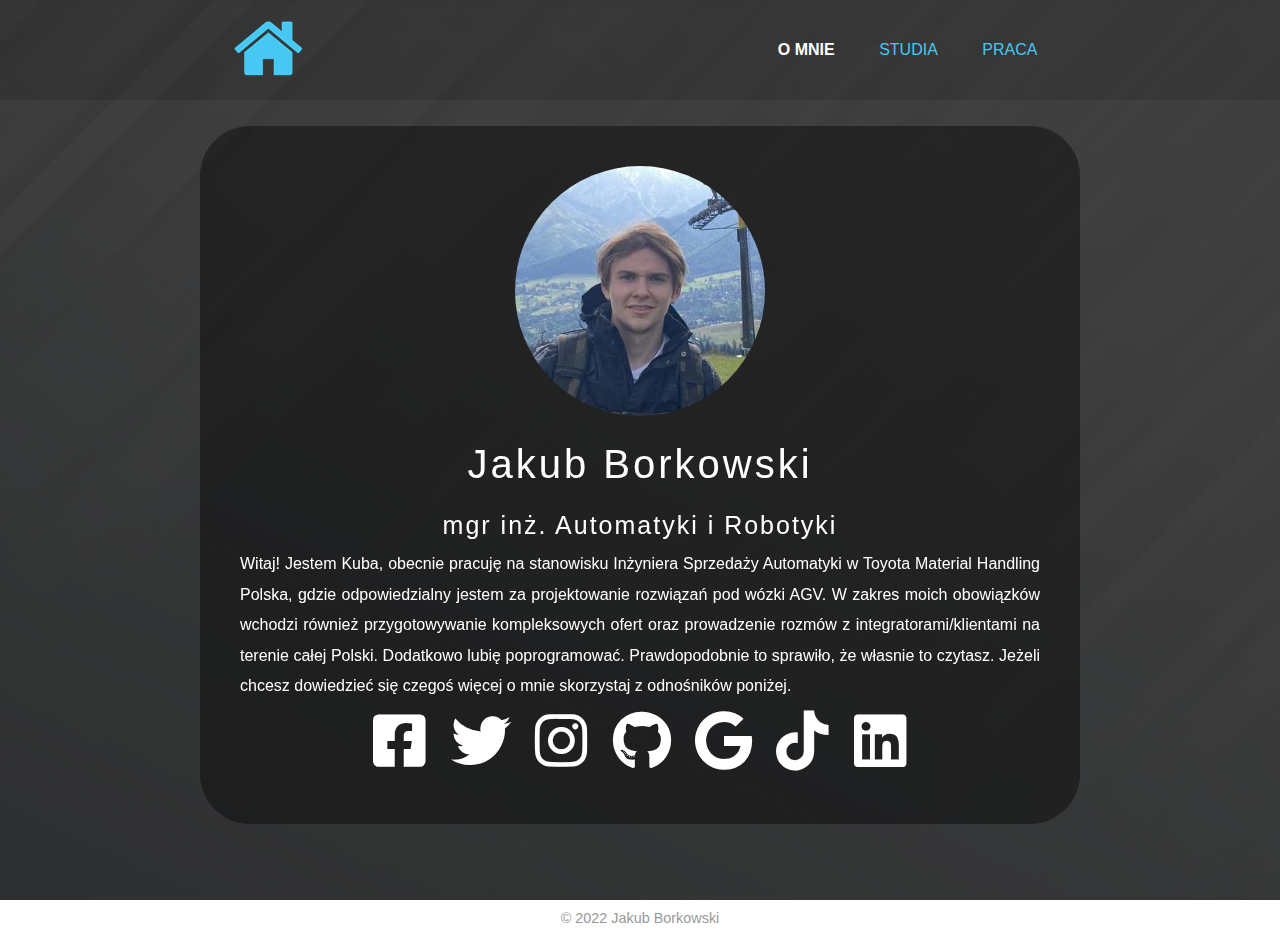
<file: index.html>
<!DOCTYPE html>
    <head>
        <title>Jakub Borkowski - Studia</title>
        <link rel="stylesheet" href="style-index.css">
        <link rel="stylesheet" href="css/all.min.css">
        <script defer src="activePage.js"></script>
        <script defer src="app.js"></script>
    </head>
    <body>
        <div class="banner">
            <div class="navbar">
                <div class = "card">
                    <a href="/index.html"><img src="logo.png"></a>
                    <a href="/index.html"><img src="logo2.png" class ="logo2" alt=""></a>
                </div>
                <ul>
                    <li><a href="/index.html">O mnie</a></li>
                    <li><a href="/studia.html">Studia</a></li>
                    <li><a href="/praca.html">Praca</a></li>
                </ul>
            </div>

            <div class="hidden">
                <div class="box">
                    <img src="profile.jpg" alt="" class="box-img">
                    <h1>Jakub Borkowski</h1>
                    <h5>mgr inż. Automatyki i Robotyki</h5>
                    <p>Witaj! Jestem Kuba, obecnie pracuję na stanowisku Inżyniera Sprzedaży Automatyki w Toyota Material Handling
                        Polska, gdzie odpowiedzialny jestem za projektowanie rozwiązań pod wózki AGV. W zakres moich
                        obowiązków wchodzi również przygotowywanie kompleksowych ofert oraz prowadzenie rozmów
                        z integratorami/klientami na terenie całej Polski.


                         Dodatkowo lubię poprogramować. Prawdopodobnie to sprawiło, że własnie to czytasz. Jeżeli chcesz dowiedzieć się czegoś więcej o mnie skorzystaj z odnośników poniżej.
                    </p>
                    <ul>
                        <li><a href="https://www.facebook.com/jakub.borkowski.319/" target="_blank"><i class="fa-brands fa-square-facebook"></i></a></li>
                        <li><a href="https://twitter.com/betonMonster" target="_blank"><i class="fa-brands fa-twitter"></i></a></li>
                        <li><a href="https://www.instagram.com/kubskozak/" target="_blank"><i class="fa-brands fa-instagram"></i></a></li>
                        <li><a href="https://github.com/JakupBorkowski" target="_blank"><i class="fa-brands fa-github"></i></a></li>
                        <li><a href="mailto:jborkowski2801@gmail.com" target="_blank"><i class="fa-brands fa-google"></i></a></li>
                        <li><a href="https://www.tiktok.com/@betonmonster" target="_blank"><i class="fa-brands fa-tiktok"></i></a></li>
                        <li><a href="https://www.linkedin.com/in/jakub-borkowski-341a45242/" target="_blank"><i class="fa-brands fa-linkedin"></i></a></li>
                    </ul>
    
    
                </div>
            </div>
            



           



        </div>
        <div class="footer">
            <p>&copy; 2022 Jakub Borkowski</p>
           </div>

    </body>
</html>
</file>
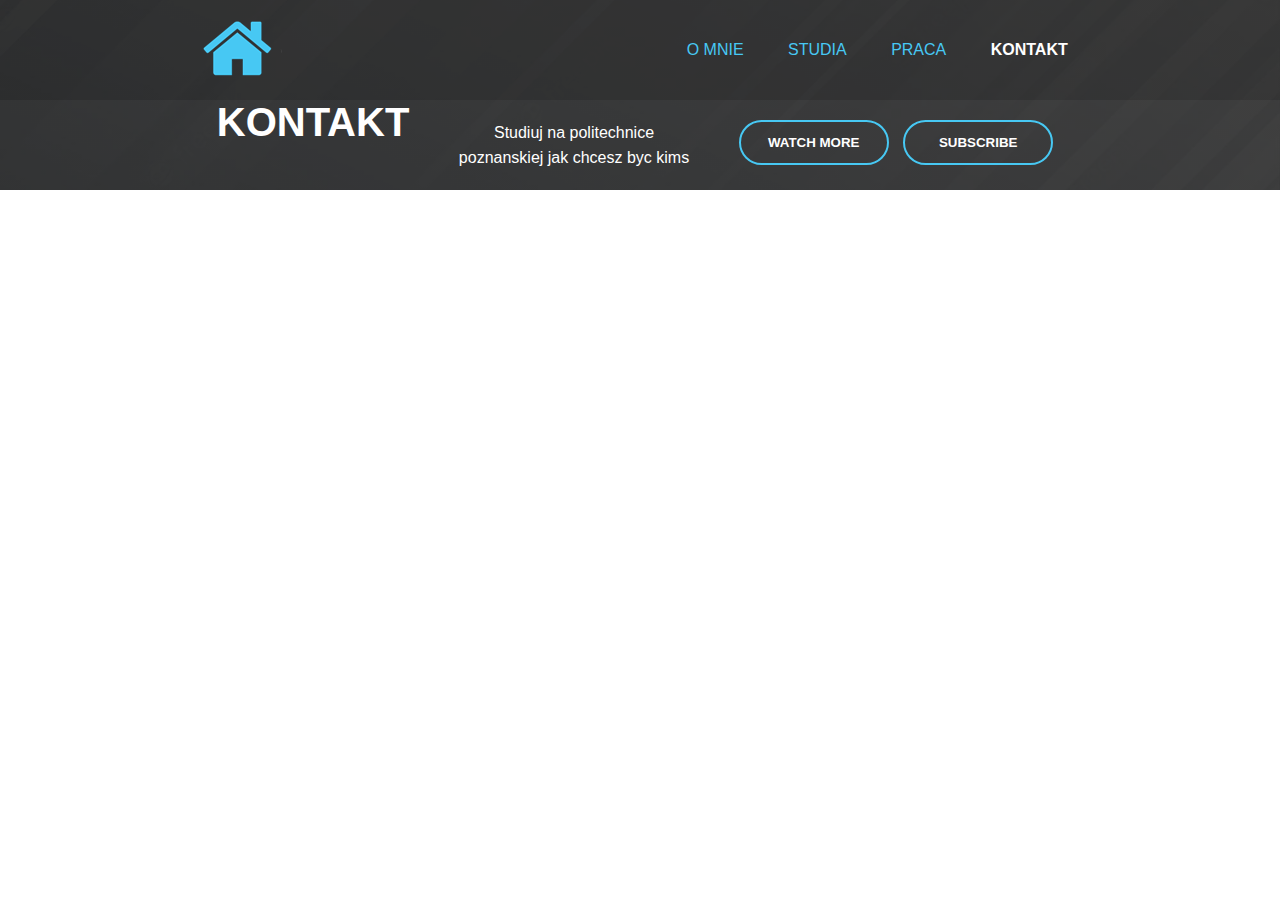
<file: kontakt.html>
<!DOCTYPE html>
    <head>
        <title>Jakub Borkowski - Kontakt</title>
        <link rel="stylesheet" href="style.css">
        <script defer src="activePage.js"></script>
    </head>
    <body>
        <div class="banner">
            <div class="navbar">
                <div class = "card">
                    <a href="/index.html"><img src="logo.png"></a>
                    <a href="/index.html"><img src="logo2.png" class ="logo2" alt=""></a>
                </div>
                <ul>
                    <li><a href="/index.html">O mnie</a></li>
                    <li><a href="/studia.html">Studia</a></li>
                    <li><a href="/praca.html">Praca</a></li>
                    <li><a href="/kontakt.html">Kontakt</a></li>
                </ul>
            </div>

            <div class="content">
                <h1>KONTAKT</h1>
                <p>Studiuj na politechnice <br>poznanskiej jak chcesz byc kims</p>
                <div>
                    <button type="button"><span></span> WATCH MORE</button>
                    <button type="button"><span></span> SUBSCRIBE</button>
                </div>
        
        
            </div>
        </div>

    </body>
</html>
</file>
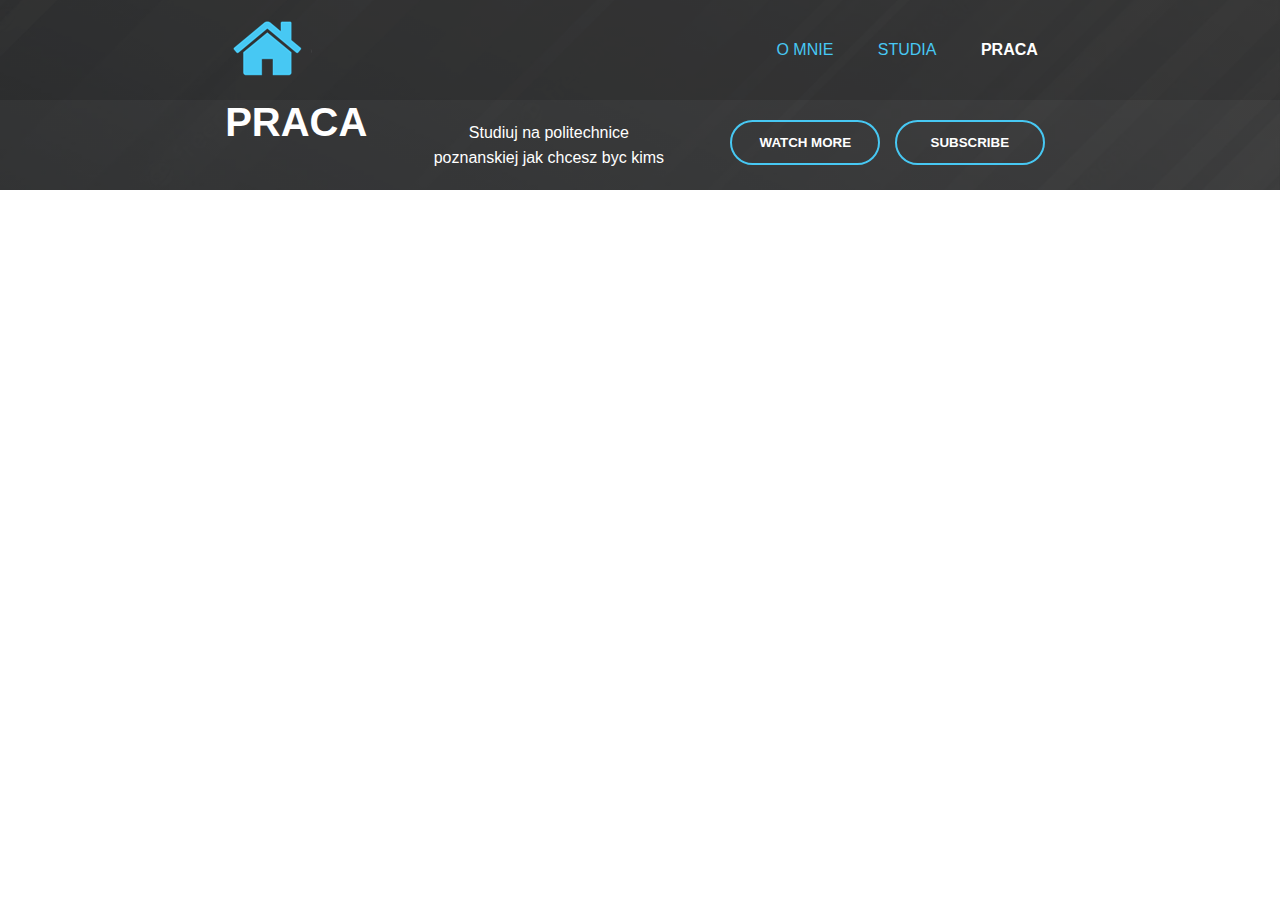
<file: praca.html>
<!DOCTYPE html>
    <head>
        <title>Jakub Borkowski - Praca</title>
        <link rel="stylesheet" href="style.css">
        <script defer src="activePage.js"></script>
    </head>
    <body>
        <div class="banner">
            <div class="navbar">
                <div class = "card">
                    <a href="/index.html"><img src="logo.png"></a>
                    <a href="/index.html"><img src="logo2.png" class ="logo2" alt=""></a>
                </div>
                <ul>
                    <li><a href="/index.html">O mnie</a></li>
                    <li><a href="/studia.html">Studia</a></li>
                    <li><a href="/praca.html">Praca</a></li>
                </ul>
            </div>

            <div class="content">
                <h1>PRACA</h1>
                <p>Studiuj na politechnice <br>poznanskiej jak chcesz byc kims</p>
                <div>
                    <button type="button"><span></span> WATCH MORE</button>
                    <button type="button"><span></span> SUBSCRIBE</button>
                </div>
        
        
            </div>
        </div>

    </body>
</html>
</file>
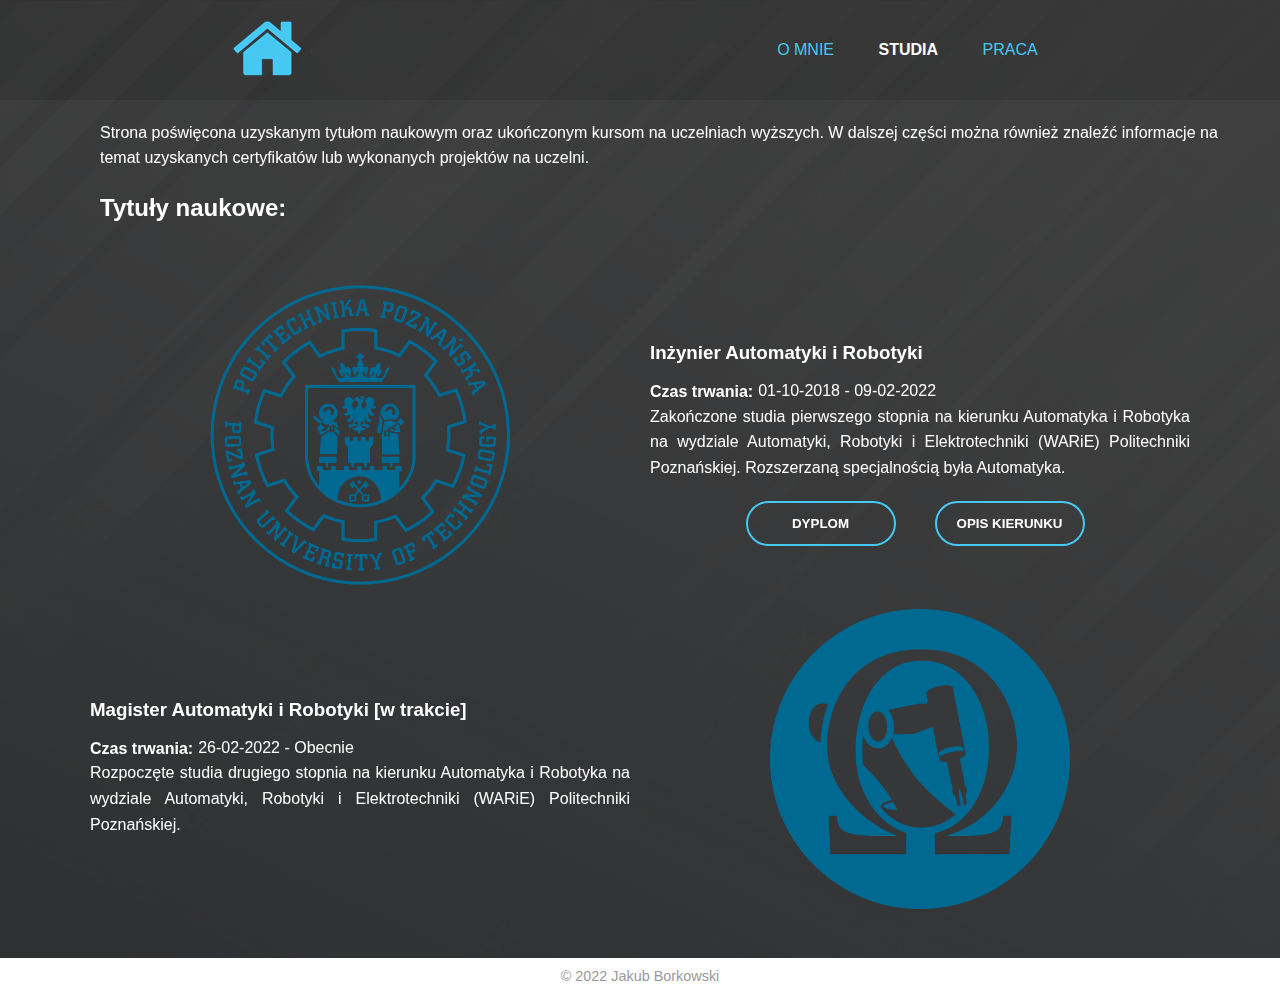
<file: studia.html>
<!DOCTYPE html>
    <head>
        <title>Jakub Borkowski - Studia</title>
        <link rel="stylesheet" href="style.css">
        <script defer src="activePage.js"></script>
        <script defer src="app.js"></script>
    </head>
    <body>
        <div class="banner">
            <div class="navbar">
                <div class = "card">
                    <a href="/index.html"><img src="logo.png"></a>
                    <a href="/index.html"><img src="logo2.png" class ="logo2" alt=""></a>
                </div>
                <ul>
                    <li><a href="/index.html">O mnie</a></li>
                    <li><a href="/studia.html">Studia</a></li>
                    <li><a href="/praca.html">Praca</a></li>
                </ul>
            </div>

            
            <div class="hidden">
                <div class="test">
                    <p>Strona poświęcona uzyskanym tytułom naukowym oraz ukończonym kursom na uczelniach wyższych. W dalszej części można również znaleźć informacje na temat uzyskanych certyfikatów lub wykonanych projektów na uczelni.</p>
                    
                </div>
            </div>
            
            <div class="hidden">
                <div class="test">
                    <h2>Tytuły naukowe:</h2>
                </div>
            </div>



            <div class="features">
                <div class="features-inner">
                    <div class="hidden">
                        <div class="featured-item">
                            <img src="pplogo2.png" alt="" class="logopp">
                        </div>
                    </div>
                    
                    <div class="hidden">
                        <div class="featured-item">
                            <h3>Inżynier Automatyki i Robotyki</h3>
                            <div class = "centered-content">
                                <h4>Czas trwania:</h4>
                                <p>01-10-2018 - 09-02-2022</p>
                            </div>
                            <p>Zakończone studia pierwszego stopnia na kierunku Automatyka 
                                i Robotyka na wydziale Automatyki, Robotyki i Elektrotechniki
                                 (WARiE) Politechniki Poznańskiej. Rozszerzaną specjalnością była Automatyka.
                            </p>
                            <div class="content">
                                <form action="https://www.put.poznan.pl/kierunek/automatyka-i-robotyka" method="get" target="_blank">
                                    <button type="submit"><span></span> DYPLOM</button>
                                </form>
                                <form action="https://www.put.poznan.pl/kierunek/automatyka-i-robotyka" method="get" target="_blank">
                                    <button type="submit"><span></span> OPIS KIERUNKU</button>
                                </form>
                            </div>
                        </div>
                    </div>
                    
                    <div class="hidden">
                        <div class="featured-item">
                            <h3>Magister Automatyki i Robotyki [w trakcie]</h3>
                            <div class = "centered-content">
                                <h4>Czas trwania:</h4>
                                <p>26-02-2022 - Obecnie</p>
                            </div>
                            <p>Rozpoczęte studia drugiego stopnia na kierunku Automatyka i Robotyka na wydziale
                                Automatyki, Robotyki i Elektrotechniki (WARiE) Politechniki Poznańskiej.
                            </p>
                        </div>
                    </div>
                    
                    <div class="hidden">
                        <div class="featured-item">
                            <img src="warielogo.png" alt="" class="logopp">
                        </div>
                    </div>
                    
                </div>
            </div>


           <div class="footer">
            <p>&copy; 2022 Jakub Borkowski</p>
           </div>




        </div>

    </body>
</html>
</file>
<file: style-index.css>
*{
    margin: 0 auto;
    padding: 0;
    font-family: sans-serif;
}

.banner{
    width: 100%;
    height: 100vh;
    background-image:linear-gradient(rgba(0,0,0,0.75),rgb(0,0,0,0.75)),url(background.jpg);
    background-size: cover;
    background-position: center;
}
.navbar{
    background-color: rgba(0,0,0,.12);
    width: 100%;
    margin: 0 auto;
    padding: 3px 0;
    display: flex;
    justify-content: space-between;
    align-items: center;
}

.test h2{
    margin: 5px 0 0 0;
}
.logo{
    cursor: pointer;
    position: relative;
}

.card{
    position: relative;
    margin: 0 auto;
    display: inline-block;
}
.logo2{
    display: none;
    position: absolute;
    top: 0;
    left: 0;
    z-index: 99;
}
.card:hover .logo2 {
    display: inline;
}


.navbar ul li{
    list-style: none;
    display:inline-block;
    margin: auto 20px;
    position: relative;
}

.navbar ul li a{
    text-decoration:none;
    color: rgba(71.4,200.4,242.9,1);
    text-transform: uppercase;
}
.navbar ul li::after{
    content: '';
    height: 3px;
    width:0%;
    background-color: rgba(71.4,200.4,242.9,1);
    position: absolute;
    left: 0;
    bottom: -10px;
    transition: 0.5s;
}

.navbar ul li:hover::after{
    width:100%;
}
.navbar ul li a:hover{
    color: white;
}

.content{
    width: 70%;
    text-align: center;
    color: white;
    transform: translateY(0%);
    
}

.content h1{
    font-size: 40px;
}

.content p{
    margin: 20px auto;
    font-weight: 100;
    line-height: 25px;
}
.test{
    display: grid;
    padding-left: 40px;
    max-width: 1120px;
    margin: 20px auto;
    font-weight: 100;
    line-height: 25px;
    color: white;
}

button{
    width: 150px;
    padding: 13px 0;
    text-align: center;
    margin: 20px 10px 0px 0px;
    border-radius:25px;
    font-weight: bold;
    border: 2px solid rgba(71.4,200.4,242.9,1);
    background: transparent;
    color: white;
    cursor: pointer;
    overflow: hidden;
    position: relative;
}

span{
    background: rgba(71.4,200.4,242.9,1);
    height: 100%;
    width: 0%;
    border-radius: 25px;
    position: absolute;
    left: 0;
    bottom: 0;
    z-index: -1;
    transition: 0.75s;
}

button:hover span{
    width: 100%;
}

button:hover {
    border: none;
}

a:is(:link,:active,:visited).active{
    color: white;
    font-size: 1rem;
    font-weight: bold;
}

.logopp{
    max-width: 300px;
}


.features{
    padding: 45px 45px;
}

.features-inner{
    max-width:1100px;
    margin: 0 auto;
    display: grid;
    grid-template-columns: repeat(auto-fit,minmax(390px,1fr));
    place-items: center;
    grid-column-gap: 20px;
    grid-row-gap: 20px;
    flex-wrap: wrap;
}

.featured-item h3{
    color: white;
    font-weight: bold;
    margin: 10px 0;
    line-height:1.6;

}
.featured-item h4{
    color: white;
    font-weight: bold;
    margin: 5px 5px 0px 0px;

}

.featured-item p{
    margin: 0;
    line-height: 1.6;
    color: white;
}

.footer{
    padding: 10px;
    background-color: white;
    text-align: center;
    color: #999;
    font-size: 0.9rem;
}

.centered-content{
    display: flex;
}


.hidden{
    opacity: 0;
    filter:blur(5px);
    transition: all 1.5s;
}
.show{
    opacity: 1;
    filter: blur(0);
}

.box{
    width: 800px;
    background-color: rgba(0,0,0,0.4);
    padding: 40px;
    border-radius: 50px;;
    text-align: center;
    margin-top: 2%;
    color: white;

    font-family: 'Century Gothic', sans-serif;
    line-height: 1.9;
}

.box-img{
    border-radius: 50%;
    width:250px;
    height:250px;
}

.box h1{
    font-size: 40px;
    letter-spacing: 3px;
    font-weight: 100;
}

.box h5{
    font-size: 25px;
    letter-spacing: 2px;
    font-weight: 100;
}

.box p{
    text-align: justify;
}

.box ul{
    margin:0;
    padding: 0;

}

.box li{
    display:inline-block;
    margin: 10px;
    list-style: none;
}

.box li a i{
    color: white;
    text-decoration: none;
    font-size: 60px;
}

.box li a i:hover{
    color: rgba(71.4,200.4,242.9,1);
}
</file>
<file: style.css>
*{
    margin: 0 auto;
    padding: 0;
    font-family: sans-serif;
}

.banner{
    width: 100%;
    height: 100%;
    background-image:linear-gradient(rgba(0,0,0,0.75),rgb(0,0,0,0.75)),url(background.jpg);
    background-size: cover;
    background-position: center;
}
.navbar{
    background-color: rgba(0,0,0,.12);
    width: 100%;
    margin: 0 auto;
    padding: 3px 0;
    display: flex;
    justify-content: space-between;
    align-items: center;
}

.test h2{
    margin: 5px 0 0 0;
}
.logo{
    cursor: pointer;
    position: relative;
}

.card{
    position: relative;
    margin: 0 auto;
    display: inline-block;
}
.logo2{
    display: none;
    position: absolute;
    top: 0;
    left: 0;
    z-index: 99;
}
.card:hover .logo2 {
    display: inline;
}


.navbar ul li{
    list-style: none;
    display:inline-block;
    margin: auto 20px;
    position: relative;
}

.navbar ul li a{
    text-decoration:none;
    color: rgba(71.4,200.4,242.9,1);
    text-transform: uppercase;
}
.navbar ul li::after{
    content: '';
    height: 3px;
    width:0%;
    background-color: rgba(71.4,200.4,242.9,1);
    position: absolute;
    left: 0;
    bottom: -10px;
    transition: 0.5s;
}

.navbar ul li:hover::after{
    width:100%;
}
.navbar ul li a:hover{
    color: white;
}

.content{
    width: 70%;
    text-align: center;
    color: white;
    transform: translateY(0%);
    display:flex;
    justify-content: center;
    
}

.content h1{
    font-size: 40px;
}

.content p{
    margin: 20px auto;
    font-weight: 100;
    line-height: 25px;
}
.test{
    display: grid;
    padding-left: 40px;
    max-width: 1120px;
    margin: 20px auto;
    font-weight: 100;
    line-height: 25px;
    color: white;
}

button{
    width: 150px;
    padding: 13px 0;
    text-align: center;
    margin: 20px 10px 0px 0px;
    border-radius:25px;
    font-weight: bold;
    border: 2px solid rgba(71.4,200.4,242.9,1);
    background: transparent;
    color: white;
    cursor: pointer;
    overflow: hidden;
    position: relative;
}

span{
    background: rgba(71.4,200.4,242.9,1);
    height: 100%;
    width: 0%;
    border-radius: 25px;
    position: absolute;
    left: 0;
    bottom: 0;
    z-index: -1;
    transition: 0.75s;
}

button:hover span{
    width: 100%;
}

button:hover {
    border: none;
}

a:is(:link,:active,:visited).active{
    color: white;
    font-size: 1rem;
    font-weight: bold;
}

.logopp{
    max-width: 300px;
}


.features{
    padding: 45px 45px;
}

.features-inner{
    max-width:1100px;
    margin: 0 auto;
    display: grid;
    grid-template-columns: repeat(auto-fit,minmax(390px,1fr));
    place-items: center;
    grid-column-gap: 20px;
    grid-row-gap: 20px;
    flex-wrap: wrap;
}

.featured-item h3{
    color: white;
    font-weight: bold;
    margin: 10px 0;
    line-height:1.6;

}
.featured-item h4{
    color: white;
    font-weight: bold;
    margin: 5px 5px 0px 0px;

}

.featured-item p{
    margin: 0;
    line-height: 1.6;
    color: white;
}

.footer{
    padding: 10px;
    background-color: white;
    text-align: center;
    color: #999;
    font-size: 0.9rem;
}

.centered-content{
    display: flex;
}


.hidden{
    opacity: 0;
    filter:blur(5px);
    transform: translateX(-100%);
    transition: all 1s;
}
.show{
    opacity: 1;
    filter: blur(0);
    transform: translateX(0);
}

.box{
    width: 450px;
    background-color: rgba(0,0,0,0.4);
    padding: 40px;
    border-radius: 50px;;
    text-align: center;
    margin: 100px auto;
}

.featured-item p{
    text-align: justify;
}
</file>
